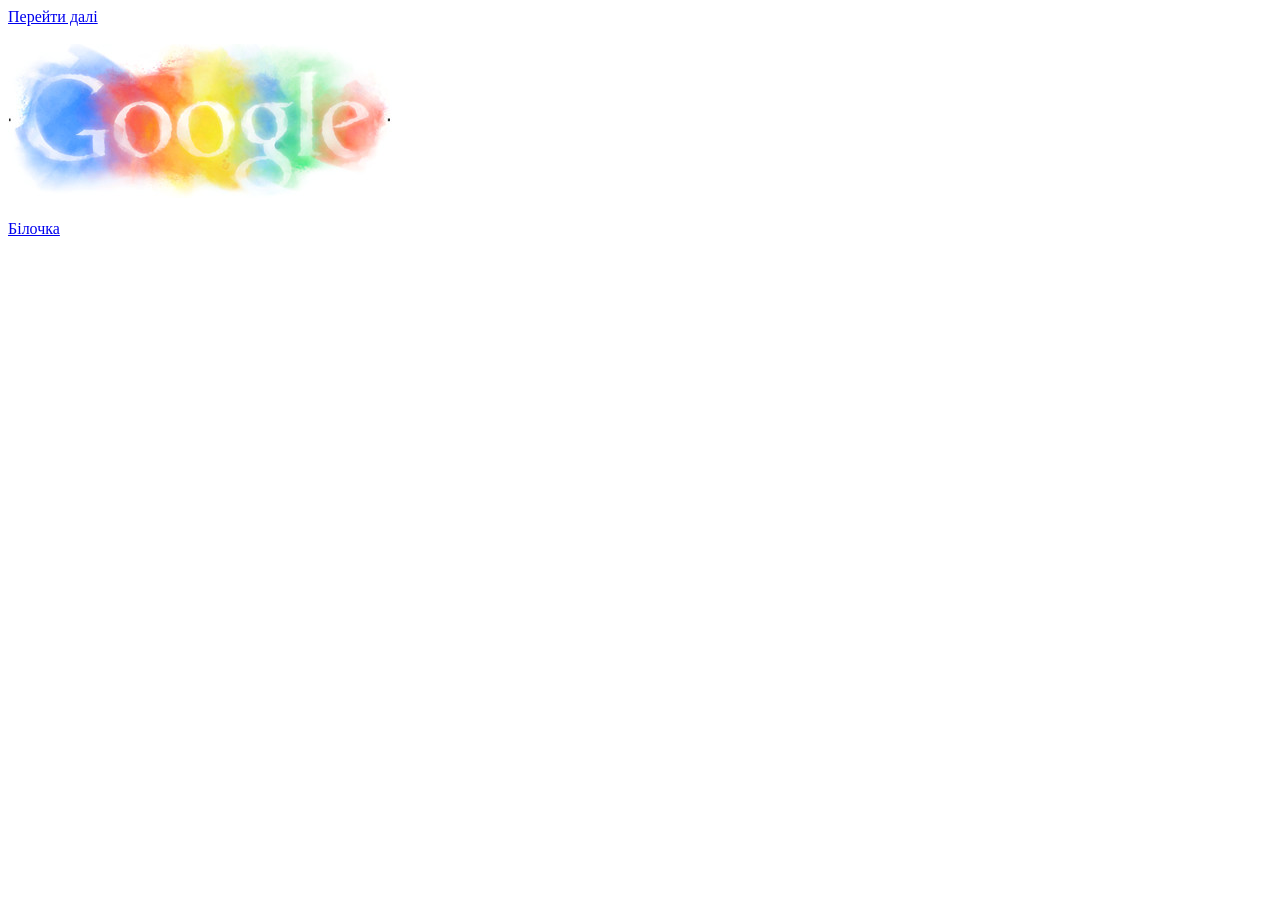
<file: lab-02/index.html>
<!DOCTYPE html>
<html lang="de">
<head>
    <meta charset="UTF-8">
    <title>Index</title>
</head>
<body>

    <a href="page1.html">Перейти далі</a>

    <br><br>


    <a href="https://google.com" >
        <img src="assets/google.jpg" alt="Google">
    </a>

    <br><br>

    <a href="assets/animals/animals2.jpg">Білочка</a>

</body>
</html>
</file>
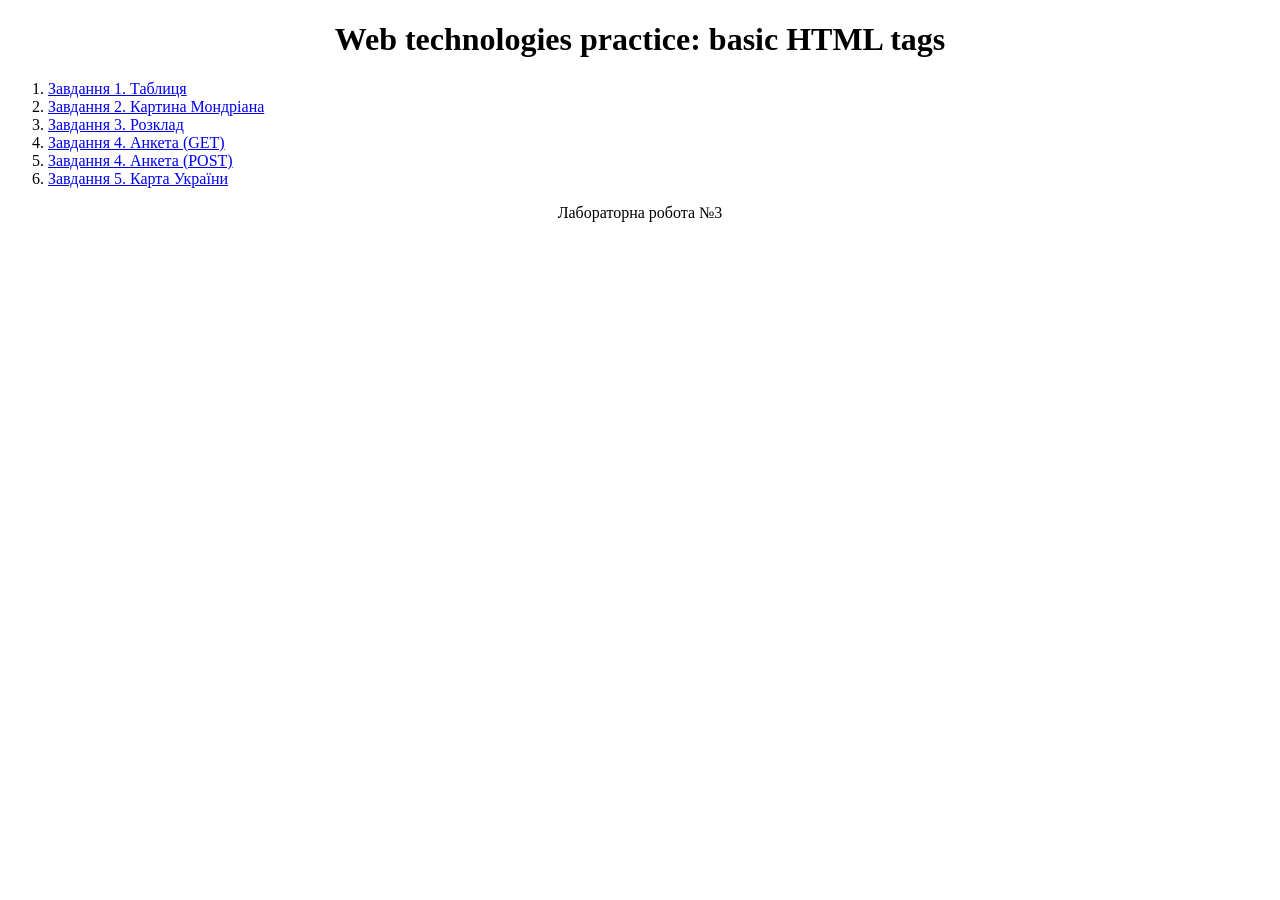
<file: lab-03/index.html>
<!doctype html>
<html lang="uk">
<head>
  <meta charset="UTF-8">
  <meta name="viewport"
        content="width=device-width, user-scalable=no, initial-scale=1.0, maximum-scale=1.0, minimum-scale=1.0">
  <meta http-equiv="X-UA-Compatible" content="ie=edge">
  <title>Web technologies practice: basic HTML tags</title>
  <style>
    h1 { text-align: center; }
    a { font-size: 16px; }
  </style>
</head>
<body>
  <header>
    <h1>Web technologies practice: basic HTML tags</h1>
  </header>
  <main>
    <ol>
      <li><a href="project_parts/table.html" target="_blank">Завдання 1. Таблиця</a></li>
      <li><a href="project_parts/mondrian.html" target="_blank">Завдання 2. Картина Мондріана</a></li>
      <li><a href="project_parts/schedule.html" target="_blank">Завдання 3. Розклад</a></li>
      <li><a href="project_parts/questionnaire.html" target="_blank">Завдання 4. Анкета (GET)</a></li>
      <li><a href="project_parts/questionnaire-post.html" target="_blank">Завдання 4. Анкета (POST)</a></li>
      <li><a href="project_parts/map.html" target="_blank">Завдання 5. Карта України</a></li>
    </ol>
  </main>
  <footer>
    <p style="text-align:center">Лабораторна робота №3</p>
  </footer>
</body>
</html>
</file>
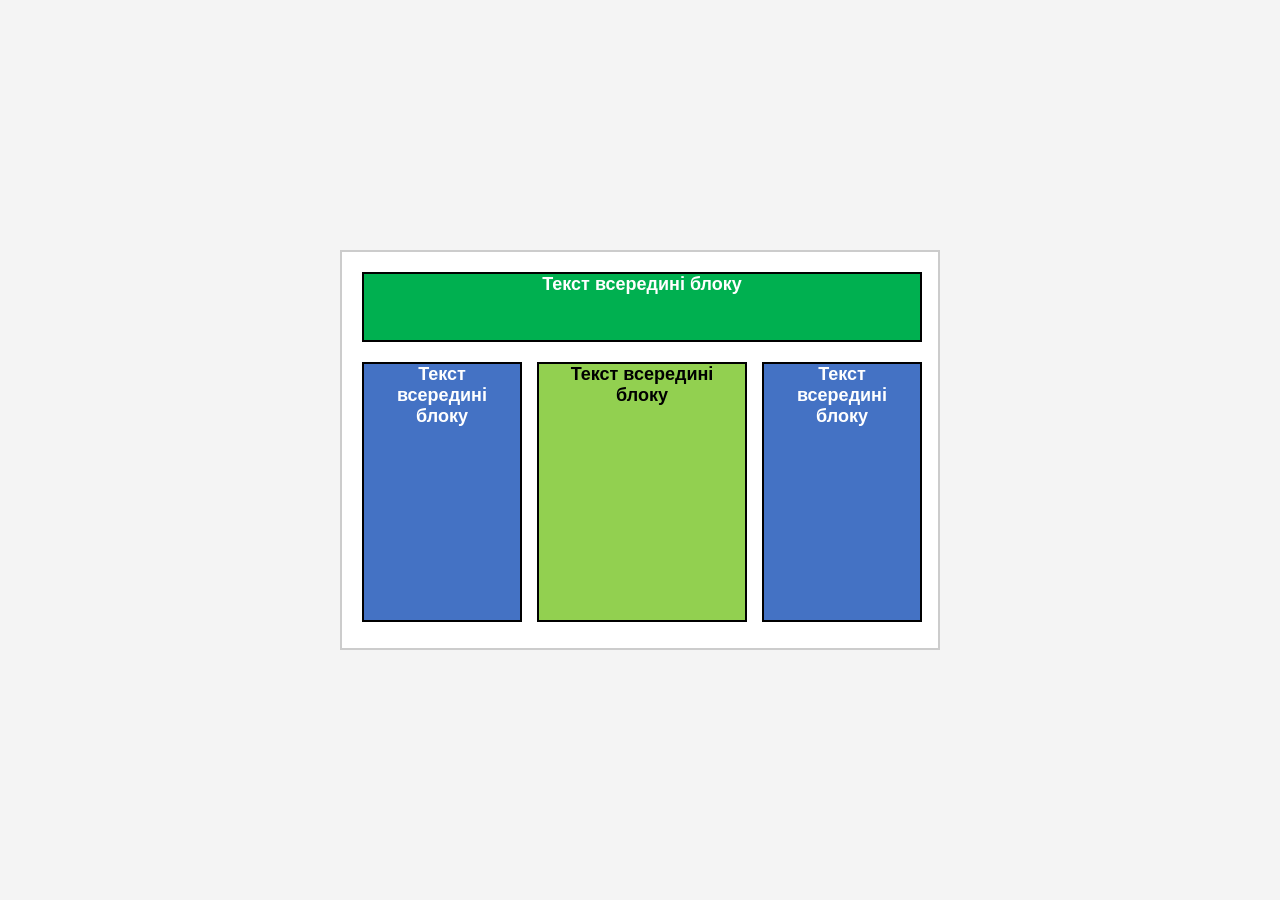
<file: Task-1/index.html>
<!DOCTYPE html>
<html lang="uk">
<head>
    <meta charset="UTF-8">
    <meta name="viewport" content="width=device-width, initial-scale=1.0">
    <title>Варіант 1 — Блокова верстка</title>
    <link rel="stylesheet" href="style.css">
</head>
<body>

<div class="container">
    <div class="block block-top">
        Текст всередині блоку
    </div>

    <div class="block block-left">
        Текст<br>всередині<br>блоку
    </div>

    <div class="block block-center">
        Текст всередині<br>блоку
    </div>

    <div class="block block-right">
        Текст<br>всередині<br>блоку
    </div>
</div>

</body>
</html>
</file>
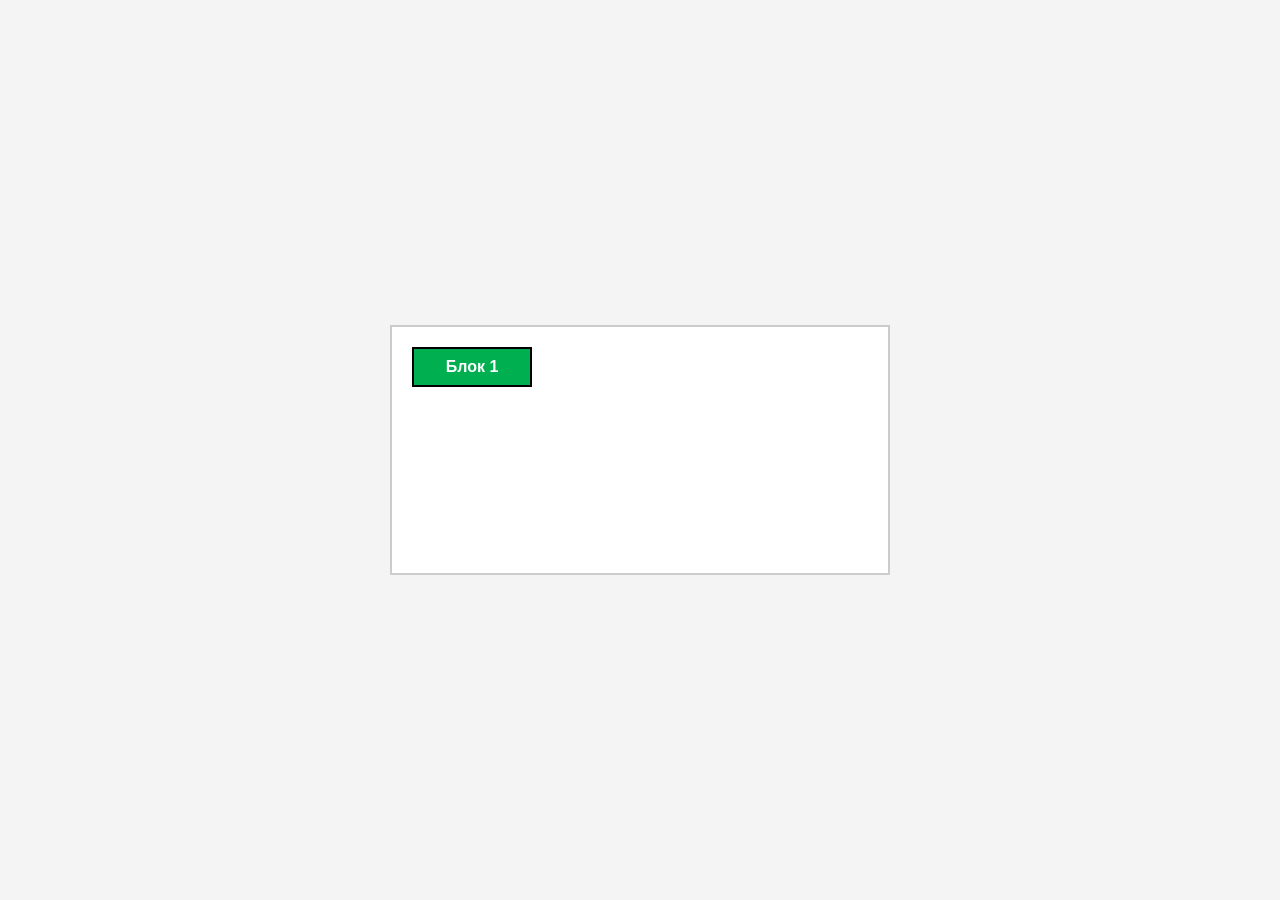
<file: Task-2/index.html>
<!DOCTYPE html>
<html lang="uk">
<head>
    <meta charset="UTF-8">
    <meta name="viewport" content="width=device-width, initial-scale=1.0">
    <title>Завдання 2 — Варіант 1</title>
    <link rel="stylesheet" href="style.css">
</head>
<body>

<div class="container">
    <div class="block block-1">
        Блок 1
    </div>

    <div class="block block-2">
        Текст<br>всередині<br>Блоку 2
    </div>

    <div class="block block-3">
        Текст<br>всередині<br>Блоку 3
    </div>
</div>

</body>
</html>
</file>
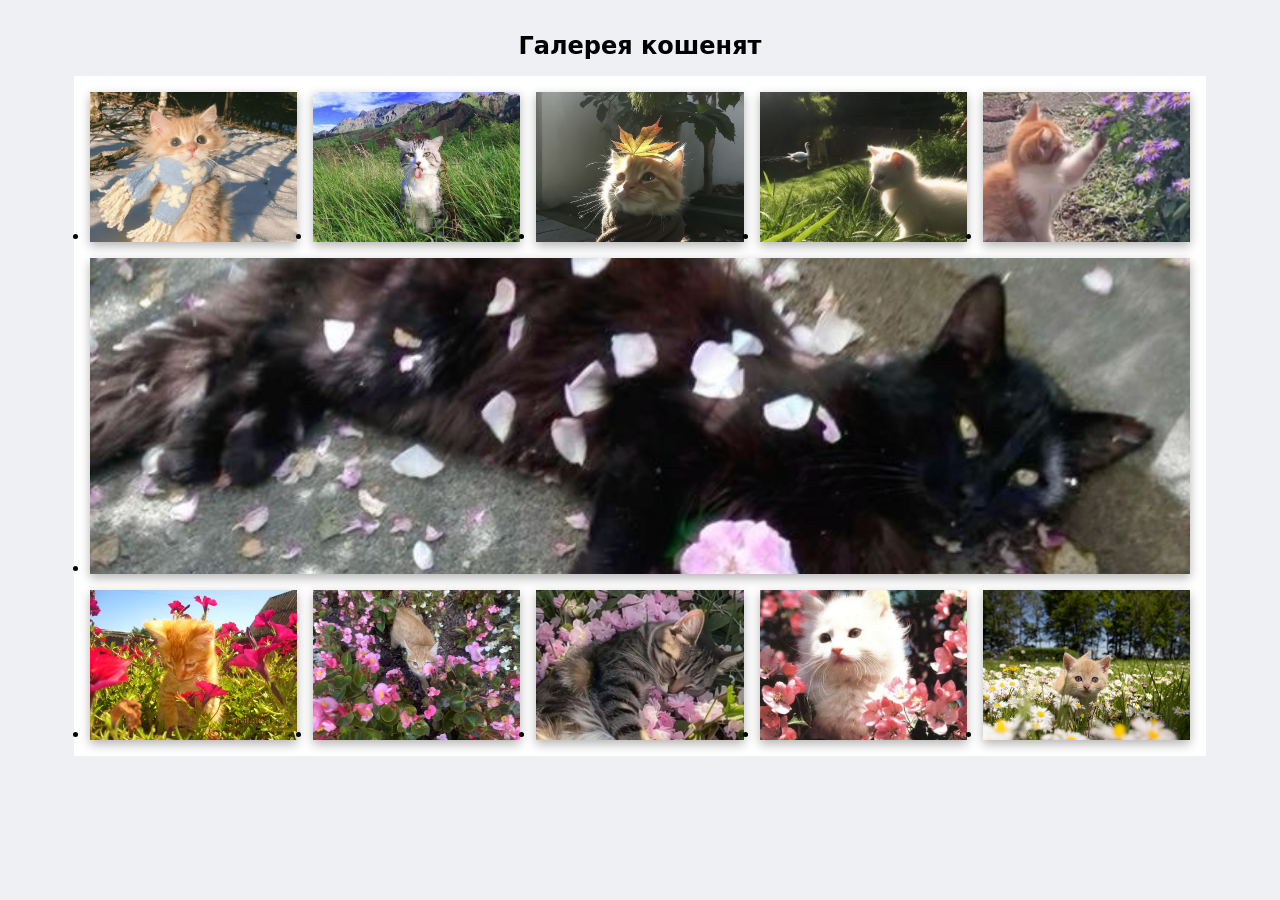
<file: Task-3/index.html>
<!DOCTYPE html>
<html lang="uk">
<head>
  <meta charset="UTF-8">
  <meta name="viewport" content="width=device-width, initial-scale=1">
  <title>Галерея кошенят</title>
  <link rel="stylesheet" href="css/style.css">
</head>
<body>
  <center>
  <h1>Галерея кошенят</h1>
  </center>

  <ul class="gallery">
      <li><img src="img/kit1.jpg" alt="Кошеня 1"></li>
      <li><img src="img/kit2.jpg" alt="Кошеня 2"></li>
      <li><img src="img/kit3.jpg" alt="Кошеня 3"></li>
      <li><img src="img/kit4.jpg" alt="Кошеня 4"></li>
      <li><img src="img/kit5.jpg" alt="Кошеня 5"></li>
      <li class="wide"><img src="img/panorama.jpg" alt="Кошенята (панорама)"></li>
      <li><img src="img/kit6.jpg" alt="Кошеня 6"></li>
      <li><img src="img/kit7.jpg" alt="Кошеня 7"></li>
      <li><img src="img/kit8.jpg" alt="Кошеня 8"></li>
      <li><img src="img/kit9.jpg" alt="Кошеня 9"></li>
      <li><img src="img/kit10.jpg" alt="Кошеня 10"></li>
  </ul>
</body>
</html>
</file>
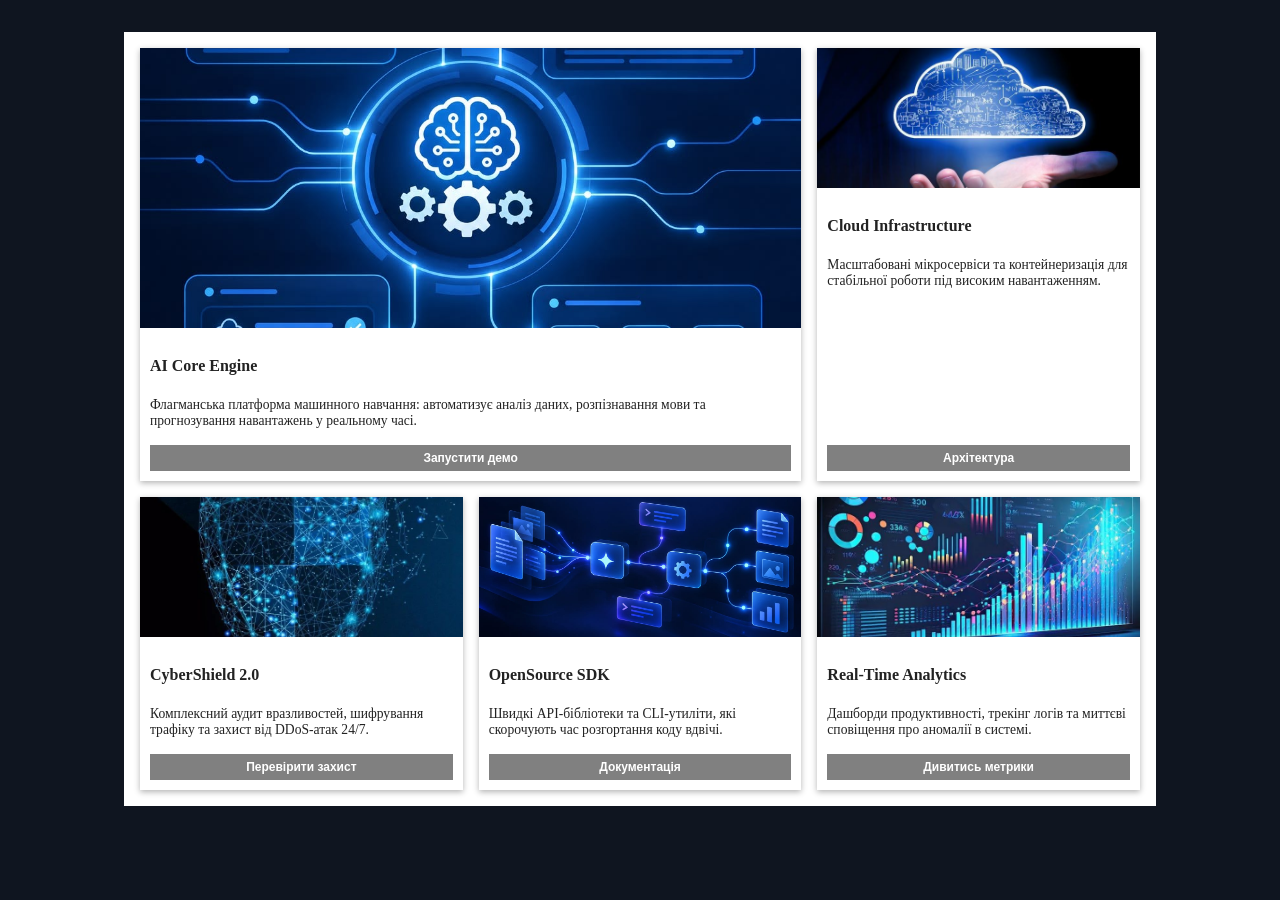
<file: Task-4/index.html>
<!DOCTYPE html>
<html lang="uk">
<head>
    <meta charset="UTF-8">
    <meta name="viewport" content="width=device-width, initial-scale=1">
    <title>TechLab — IT-рішення та проєкти</title>
    <link rel="stylesheet" href="css/style.css">
</head>
<body>
<main class="cards">
<!--Всі фотграії взяті з pinterest.com-->
    <article class="card card--wide">
        <img src="img/ai-core.jpg" alt="Нейромережевий двигун">
        <div class="card__body">
            <h2 class="card__title">AI Core Engine</h2>
            <p class="card__text">Флагманська платформа машинного навчання: автоматизує аналіз даних, розпізнавання мови та прогнозування навантажень у реальному часі.</p>
            <a class="card__button" href="#">Запустити демо</a>
        </div>
    </article>

    <article class="card">
        <img src="img/cloud-infra.jpg" alt="Хмарна інфраструктура">
        <div class="card__body">
            <h2 class="card__title">Cloud Infrastructure</h2>
            <p class="card__text">Масштабовані мікросервіси та контейнеризація для стабільної роботи під високим навантаженням.</p>
            <a class="card__button" href="#">Архітектура</a>
        </div>
    </article>

    <article class="card">
        <img src="img/cyber-sec.jpg" alt="Кібербезпека">
        <div class="card__body">
            <h2 class="card__title">CyberShield 2.0</h2>
            <p class="card__text">Комплексний аудит вразливостей, шифрування трафіку та захист від DDoS-атак 24/7.</p>
            <a class="card__button" href="#">Перевірити захист</a>
        </div>
    </article>

    <article class="card">
        <img src="img/dev-tools.jpg" alt="Інструменти розробника">
        <div class="card__body">
            <h2 class="card__title">OpenSource SDK</h2>
            <p class="card__text">Швидкі API-бібліотеки та CLI-утиліти, які скорочують час розгортання коду вдвічі.</p>
            <a class="card__button" href="#">Документація</a>
        </div>
    </article>

    <article class="card">
        <img src="img/analytics.jpg" alt="Системний моніторинг">
        <div class="card__body">
            <h2 class="card__title">Real-Time Analytics</h2>
            <p class="card__text">Дашборди продуктивності, трекінг логів та миттєві сповіщення про аномалії в системі.</p>
            <a class="card__button" href="#">Дивитись метрики</a>
        </div>
    </article>
</main>
</body>
</html>
</file>
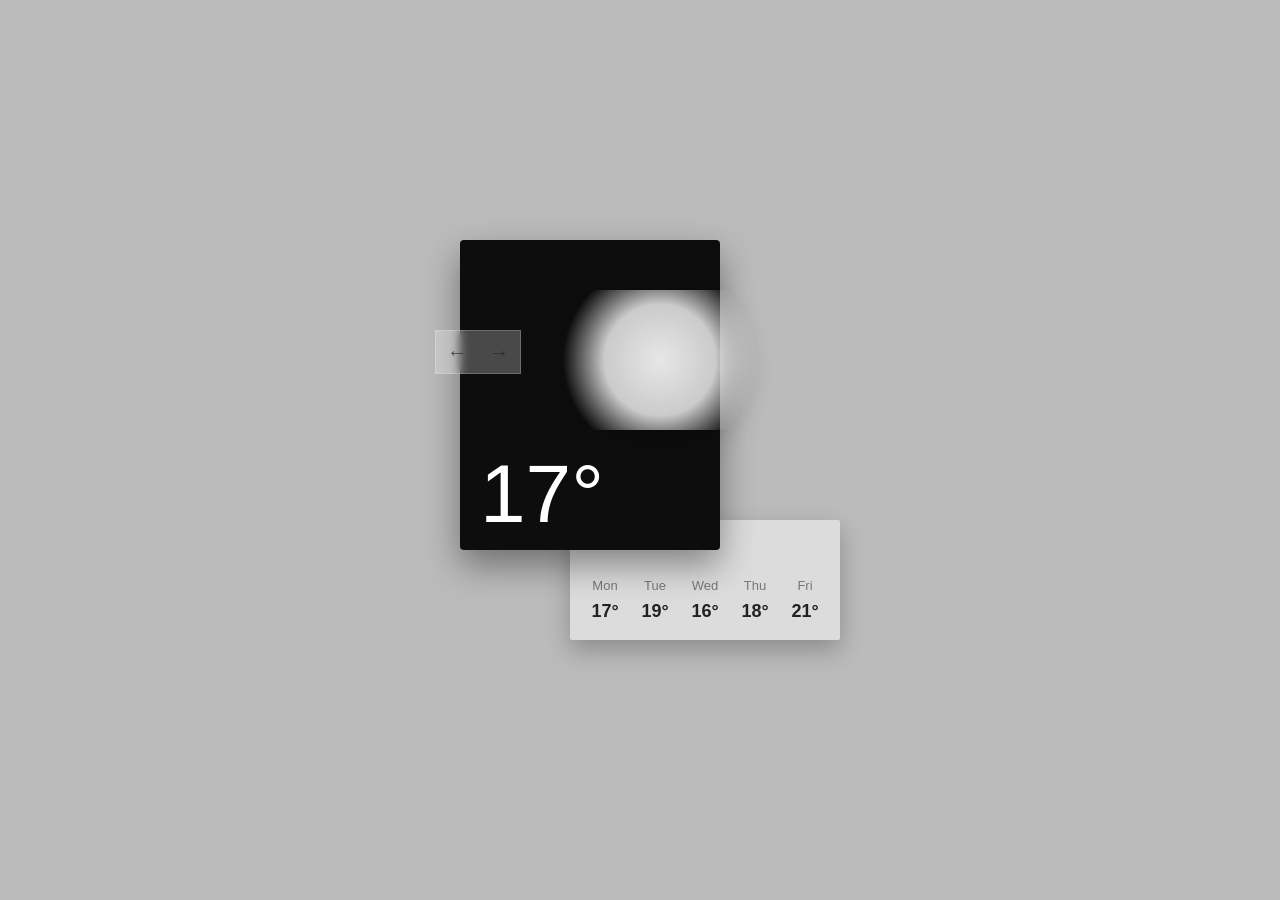
<file: Task-5/index.html>
<!DOCTYPE html>
<html lang="uk">
<head>
    <meta charset="UTF-8">
    <meta name="viewport" content="width=device-width, initial-scale=1.0">
    <title>Завдання 5 — Віджет погоди</title>
    <link rel="stylesheet" href="style.css">
</head>
<body>

<div class="weather-widget">
    <div class="main-card">
        <div class="nav-arrows">
            <button class="arrow-btn">&larr;</button>
            <button class="arrow-btn">&rarr;</button>
        </div>

        <div class="cloud-image"></div>

        <div class="current-temp">17°</div>
    </div>

    <div class="forecast-card">
        <div class="forecast-day">
            <span class="day-name">Mon</span>
            <span class="day-temp">17°</span>
        </div>
        <div class="forecast-day">
            <span class="day-name">Tue</span>
            <span class="day-temp">19°</span>
        </div>
        <div class="forecast-day">
            <span class="day-name">Wed</span>
            <span class="day-temp">16°</span>
        </div>
        <div class="forecast-day">
            <span class="day-name">Thu</span>
            <span class="day-temp">18°</span>
        </div>
        <div class="forecast-day">
            <span class="day-name">Fri</span>
            <span class="day-temp">21°</span>
        </div>
    </div>
</div>

</body>
</html>
</file>
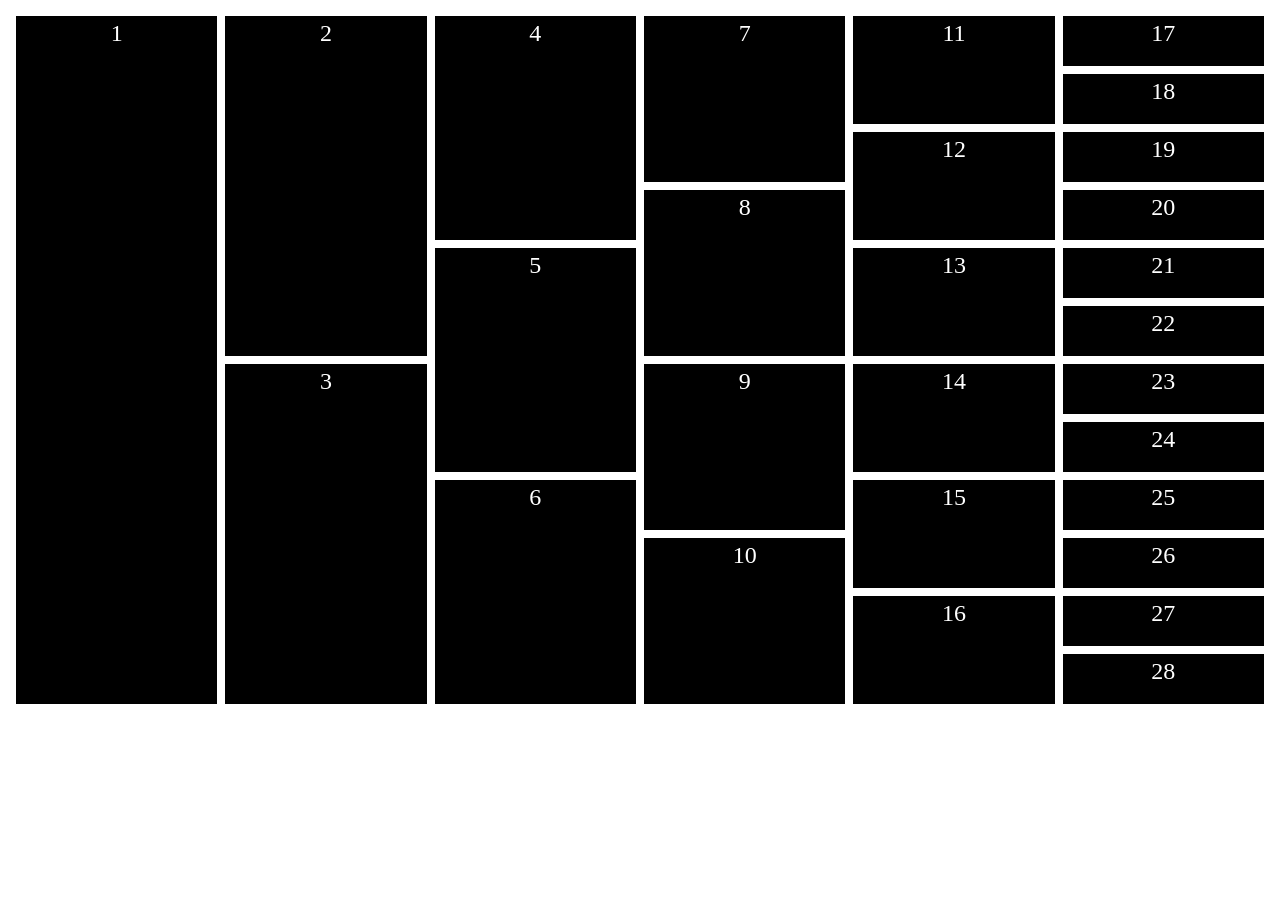
<file: Task-6/index.html>
<!DOCTYPE html>
<html lang="uk">
<head>
  <meta charset="UTF-8">
  <meta name="viewport" content="width=device-width, initial-scale=1">
  <title>Деревовидна структура</title>
  <link rel="stylesheet" href="css/style.css">
</head>
<body>
  <div class="grid">
    <div class="block level-1"></div>
    <div class="block level-2"></div>
    <div class="block level-2"></div>
    <div class="block level-3"></div>
    <div class="block level-3"></div>
    <div class="block level-3"></div>
    <div class="block level-4"></div>
    <div class="block level-4"></div>
    <div class="block level-4"></div>
    <div class="block level-4"></div>
    <div class="block level-5"></div>
    <div class="block level-5"></div>
    <div class="block level-5"></div>
    <div class="block level-5"></div>
    <div class="block level-5"></div>
    <div class="block level-5"></div>
    <div class="block"></div>
    <div class="block"></div>
    <div class="block"></div>
    <div class="block"></div>
    <div class="block"></div>
    <div class="block"></div>
    <div class="block"></div>
    <div class="block"></div>
    <div class="block"></div>
    <div class="block"></div>
    <div class="block"></div>
    <div class="block"></div>
  </div>
</body>
</html>
</file>
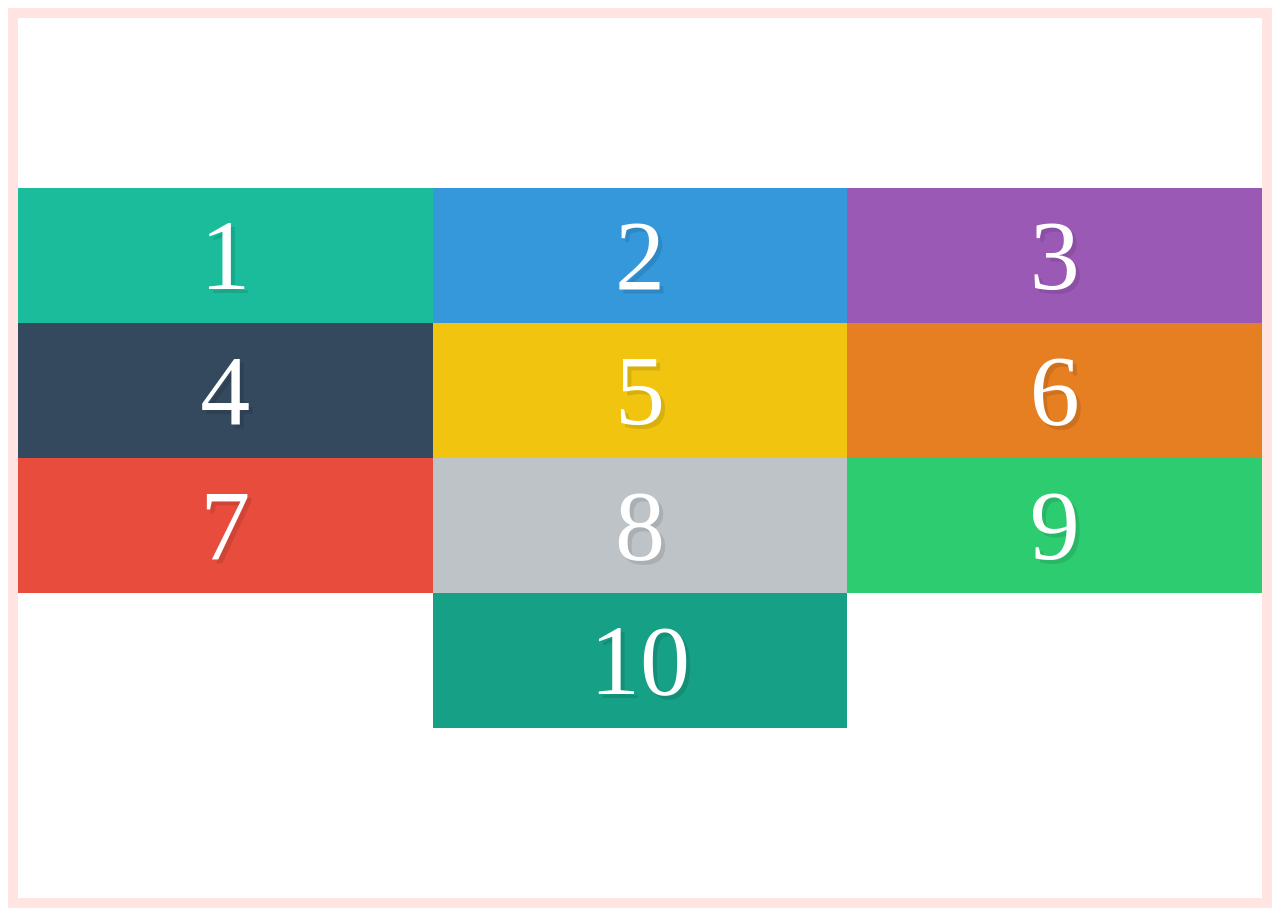
<file: Task-2/Alignment and Centering with align-content/index.html>
<!doctype html>
<html lang="en">
<head>
    <meta charset="UTF-8">
    <title>FlexBox Tutorial</title>
    <link rel="stylesheet" href="style.css">
</head>
<body>

<div class="container">
    <div class="box box1">1</div>
    <div class="box box2">2</div>
    <div class="box box3">3</div>
    <div class="box box4">4</div>
    <div class="box box5">5</div>
    <div class="box box6">6</div>
    <div class="box box7">7</div>
    <div class="box box8">8</div>
    <div class="box box9">9</div>
    <div class="box box10">10</div>
</div>

</body>
</html>
</file>
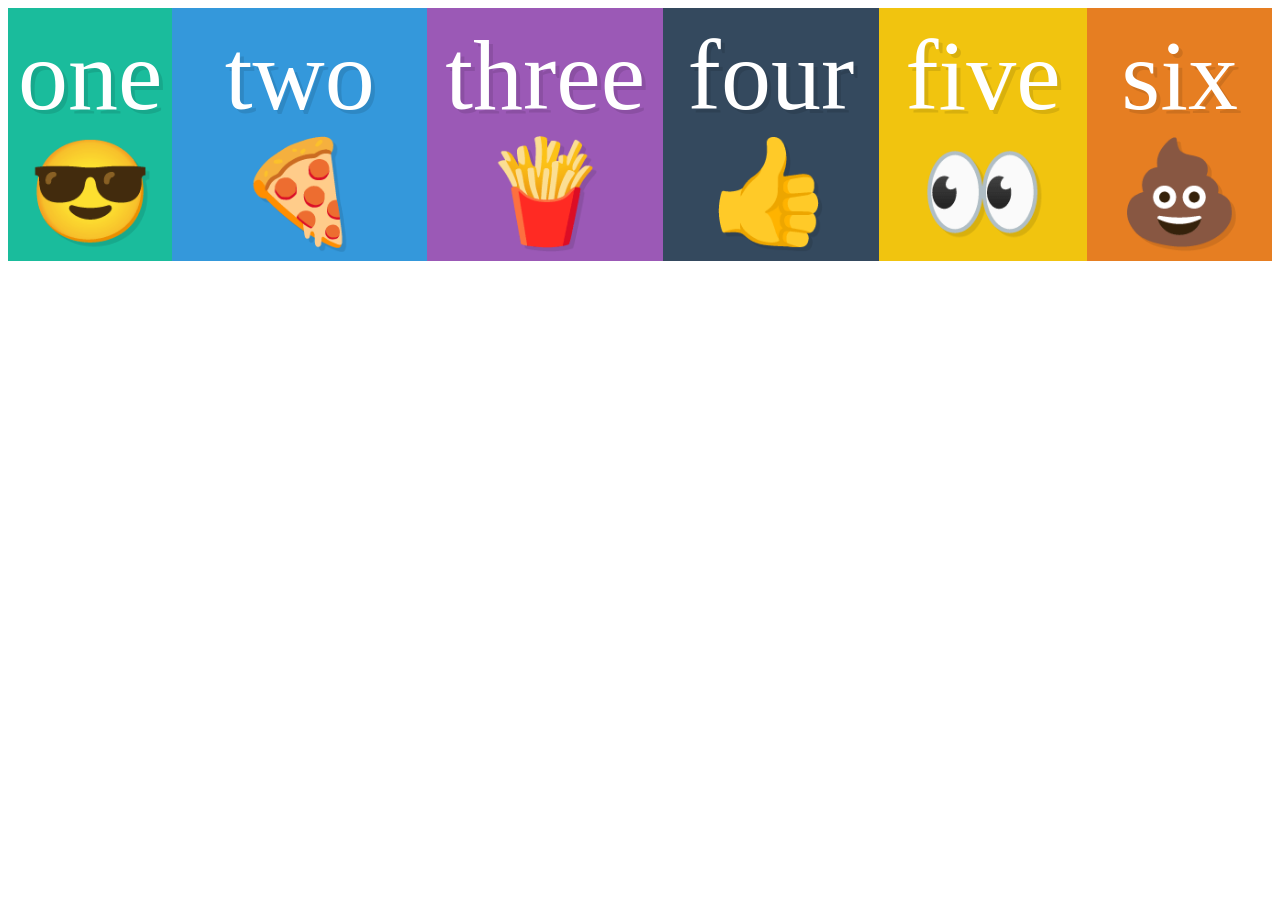
<file: Task-2/Finally understanding Flexbox flex-grow, flex-shrink and flex-basis/index.html>
<!doctype html>
<html lang="en">
<head>
    <meta charset="UTF-8">
    <title>FlexBox Tutorial</title>
    <link rel="stylesheet" href="style.css">
</head>
<body>

<div class="container">
    <div class="box box1">one 😎</div>
    <div class="box box2">two 🍕</div>
    <div class="box box3">three 🍟</div>
    <div class="box box4">four 👍</div>
    <div class="box box5">five 👀</div>
    <div class="box box6">six 💩</div>
</div>

</body>
</html>
</file>
<file: Task-1/style.css>
* {
    box-sizing: border-box;
    margin: 0;
    padding: 0;
}

body {
    display: flex;
    justify-content: center;
    align-items: center;
    min-height: 100vh;
    background-color: #f4f4f4;
    font-family: Arial, sans-serif;
}

.container {
    position: relative;
    width: 600px;
    height: 400px;
    background-color: #ffffff;
    border: 2px solid #ccc;
    padding: 10px;
}

.block {
    position: absolute;
    display: flex;
    justify-content: center;
    text-align: center;
    color: #ffffff;
    font-weight: bold;
    font-size: 18px;
    border: 2px solid #000000;
}

.block-top {
    top: 20px;
    left: 20px;
    width: 560px;
    height: 70px;
    background-color: #00b050;
    z-index: 1;
}

.block-left {
    top: 110px;
    left: 20px;
    width: 160px;
    height: 260px;
    background-color: #4472c4;
    z-index: 1;
}

.block-center {
    top: 110px;
    left: 195px;
    width: 210px;
    height: 260px;
    background-color: #92d050;
    color: #000000;
    z-index: 2;
}

.block-right {
    top: 110px;
    left: 420px;
    width: 160px;
    height: 260px;
    background-color: #4472c4;
    z-index: 1;
}
</file>
<file: Task-2/style.css>
* {
    box-sizing: border-box;
    margin: 0;
    padding: 0;
}

body {
    display: flex;
    justify-content: center;
    align-items: center;
    min-height: 100vh;
    background-color: #f4f4f4;
    font-family: Arial, sans-serif;
}

.container {
    display: flex;
    align-items: flex-start;
    gap: 15px;
    padding: 20px;
    background-color: #ffffff;
    border: 2px solid #ccc;
    min-width: 500px;
    min-height: 250px;
}

/* Загальні стилі для блоків */
.block {
    display: flex;
    justify-content: center;
    align-items: center;
    text-align: center;
    color: #ffffff;
    font-weight: bold;
    border: 2px solid #000000;
    transition: opacity 0.3s ease, visibility 0.3s ease;
}

/* Блок 1: зелений, завжди видимий */
.block-1 {
    width: 120px;
    height: 40px;
    background-color: #00b050;
    cursor: pointer;
}

/* Блок 2: синій, початково прихований */
.block-2 {
    width: 120px;
    height: 200px;
    background-color: #4472c4;
    opacity: 0;
    visibility: hidden;
}

/* Блок 3: фіолетовий, початково прихований */
.block-3 {
    width: 120px;
    height: 200px;
    background-color: #7030a0;
    opacity: 0;
    visibility: hidden;
}

/* --- Логіка появи за допомогою :hover та суміжних селекторів --- */

/* При наведенні на Блок 1 з'являється Блок 2 */
.block-1:hover + .block-2 {
    opacity: 1;
    visibility: visible;
}

/* При наведенні безпосередньо на Блок 2 він залишається видимим */
.block-2:hover {
    opacity: 1;
    visibility: visible;
}

/* При наведенні на Блок 2 (або якщо курсор утримується на ньому) з'являється Блок 3 */
.block-2:hover + .block-3 {
    opacity: 1;
    visibility: visible;
}

/* При наведенні безпосередньо на Блок 3 він та Блок 2 залишаються видимими */
.block-3:hover {
    opacity: 1;
    visibility: visible;
}
</file>
<file: Task-3/css/style.css>
:root {
  --gap: 16px;
  --row-height: 150px;
  --page-width: 1100px;
  --color-page: #eef0f3;
  --color-card: #ffffff;
  --shadow: 0 4px 10px rgb(0 0 0 / 0.3);
}

body {
  padding: 24px 16px;
  background-color: var(--color-page);
  font-family: system-ui, Arial, sans-serif;
}

h1 {
  max-width: var(--page-width);
  margin: 0 auto 16px;
  font-size: 1.5rem;
}

.gallery {
  display: grid;
  grid-template-columns: repeat(5, 1fr);
  grid-auto-rows: var(--row-height);
  gap: var(--gap);
  max-width: var(--page-width);
  margin: 0 auto;
  padding: var(--gap);
  background-color: var(--color-card);
}

.gallery li {
  box-shadow: var(--shadow);
}

.gallery img {
  width: 100%;
  height: 100%;
  object-fit: cover;
}


.wide {
  grid-column: 1 / -1;
  grid-row: span 2;
}

@media (max-width: 768px) {
  .gallery {
    grid-template-columns: repeat(3, 1fr);
  }


  .wide {
    order: -1;
    grid-row: span 1;
  }


  .gallery li:last-child {
    grid-column: 1 / -1;
  }
}

@media (max-width: 576px) {
  .gallery {
    grid-template-columns: repeat(2, 1fr);
  }

  .gallery li:last-child {
    grid-column: auto;
  }
}
</file>
<file: Task-4/css/style.css>
:root {
  --gap: 16px;
  --page-width: 1000px;
  --img-height: 140px;
  --img-height-wide: 280px;
  --color-page: #0f1520;
  --color-card: #ffffff;
  --color-text: #222222;
  --color-button: #808080;
  --shadow: 0 2px 6px rgb(0 0 0 / 0.3);
}

body {
  padding: 24px 16px;
  background-color: var(--color-page);
  font-family: "Times New Roman", Georgia, serif;
  color: var(--color-text);
}

.cards {
  display: grid;
  grid-template-columns: repeat(3, 1fr);
  gap: var(--gap);
  max-width: var(--page-width);
  margin: 0 auto;
  padding: var(--gap);
  background-color: var(--color-card);
}

.card--wide {
  grid-column: span 2;
}

.card {
  display: flex;
  flex-direction: column;
  min-width: 0;
  overflow: hidden;
  background-color: var(--color-card);
  box-shadow: var(--shadow);
}

.card img {
  width: 100%;
  height: var(--img-height);
  object-fit: cover;
}

.card--wide img {
  height: var(--img-height-wide);
}

.card__body {
  display: flex;
  flex: 1;
  flex-direction: column;
  padding: 16px 10px 10px;
}

.card__title {
  margin-bottom: 8px;
  font-size: 1rem;
  overflow-wrap: anywhere;
}

.card__text {
  margin-bottom: 16px;
  font-size: 0.85rem;
  overflow-wrap: anywhere;
  display: -webkit-box;
  -webkit-line-clamp: 4;
  line-clamp: 4;
  -webkit-box-orient: vertical;
  overflow: hidden;
}

.card__button {
  margin-top: auto;
  padding: 6px 10px;
  background-color: var(--color-button);
  color: #ffffff;
  font-family: Arial, sans-serif;
  font-size: 0.75rem;
  font-weight: bold;
  text-align: center;
  text-decoration: none;
}

@media (max-width: 768px) {
  .cards {
    grid-template-columns: repeat(2, 1fr);
  }
}

@media (max-width: 576px) {
  .cards {
    grid-template-columns: 1fr;
  }

  .card--wide {
    grid-column: auto;
  }

  .card--wide img {
    height: var(--img-height);
  }
}
</file>
<file: Task-5/style.css>
* {
    box-sizing: border-box;
    margin: 0;
    padding: 0;
}

body {
    background-color: #bbbbbb;
    font-family: 'Helvetica Neue', Arial, sans-serif;
    display: flex;
    justify-content: center;
    align-items: center;
    min-height: 100vh;
}

.weather-widget {
    position: relative;
    width: 420px;
    height: 420px;
}

.main-card {
    position: absolute;
    top: 0;
    left: 30px;
    width: 260px;
    height: 310px;
    background-color: #0d0d0d;
    border-radius: 4px;
    box-shadow: 0 15px 35px rgba(0, 0, 0, 0.4);
    z-index: 2;
    overflow: visible;
    padding: 20px;
}

.nav-arrows {
    position: absolute;
    top: 90px;
    left: -25px;
    display: flex;
    background: rgba(255, 255, 255, 0.25);
    backdrop-filter: blur(5px);
    border: 1px solid rgba(255, 255, 255, 0.2);
    z-index: 4;
}

.arrow-btn {
    width: 42px;
    height: 42px;
    background: transparent;
    border: none;
    color: #222222;
    font-size: 20px;
    cursor: pointer;
    display: flex;
    align-items: center;
    justify-content: center;
    opacity: 0.7;
    transition: opacity 0.2s;
}

.arrow-btn:hover {
    opacity: 1;
    background: rgba(255, 255, 255, 0.2);
}

.cloud-image {
    position: absolute;
    top: 50px;
    right: -60px;
    width: 240px;
    height: 140px;
    background: radial-gradient(circle at 50% 50%, #ffffff 0%, #e0e0e0 40%, rgba(255, 255, 255, 0) 70%);
    filter: drop-shadow(0 10px 15px rgba(0, 0, 0, 0.3));
    opacity: 0.9;
    pointer-events: none;
    z-index: 3;
}

.current-temp {
    position: absolute;
    bottom: 15px;
    left: 20px;
    color: #ffffff;
    font-size: 82px;
    font-weight: 300;
    line-height: 1;
}

.forecast-card {
    position: absolute;
    bottom: 20px;
    right: 10px;
    width: 270px;
    height: 120px;
    background-color: #dcdcdc;
    border-radius: 2px;
    box-shadow: 0 10px 25px rgba(0, 0, 0, 0.25);
    z-index: 1;
    display: flex;
    justify-content: space-around;
    align-items: flex-end;
    padding: 18px 10px;
}

.forecast-day {
    display: flex;
    flex-direction: column;
    align-items: center;
    gap: 8px;
}

.day-name {
    font-size: 13px;
    color: #777777;
}

.day-temp {
    font-size: 18px;
    font-weight: 600;
    color: #222222;
}
</file>
<file: Task-6/css/style.css>
:root {
  --gap: 8px;
  --row-height: 50px;
  --color-block: #000000;
  --color-text: #ffffff;
}

body {
  padding: var(--gap);
  font-size: 1.5rem;
}

.grid {
  display: grid;
  grid-template-columns: repeat(6, 1fr);
  grid-template-rows: repeat(12, var(--row-height));
  grid-auto-flow: column; 
  gap: var(--gap);
  counter-reset: block;
}

.block {
  padding-top: 4px;
  background-color: var(--color-block);
  color: var(--color-text);
  text-align: center;
  counter-increment: block;
}

.block::before {
  content: counter(block);
}


.level-1 { grid-row: span 12; } 
.level-2 { grid-row: span 6; }  
.level-3 { grid-row: span 4; }  
.level-4 { grid-row: span 3; } 
.level-5 { grid-row: span 2; }
</file>
<file: Task-2/Alignment and Centering with align-content/style.css>
/* Box-sizing border-box */
* { -moz-box-sizing: border-box; -webkit-box-sizing: border-box; box-sizing: border-box; }

/* Some default styles to make each box visible */
.box {
  color:white;
  font-size: 100px;
  text-align: center;
  text-shadow:4px 4px 0 rgba(0,0,0,0.1);
  padding:10px;
}

/* Colours for each box */
.box1 { background:#1abc9c; }
.box2 { background:#3498db; }
.box3 { background:#9b59b6; }
.box4 { background:#34495e; }
.box5 { background:#f1c40f; }
.box6 { background:#e67e22; }
.box7 { background:#e74c3c; }
.box8 { background:#bdc3c7; }
.box9 { background:#2ecc71; }
.box10 { background:#16a085; }

/* We start writing out flexbox here. The above is just page setup */
.container {
    display: flex;
    border:10px solid mistyrose;
    height:100vh;
    flex-wrap:wrap;
    justify-content:center;
    align-content:center;

}

.box{
    width:33.333%;
}
</file>
<file: Task-2/Finally understanding Flexbox flex-grow, flex-shrink and flex-basis/style.css>
/* Box-sizing border-box */
* { -moz-box-sizing: border-box; -webkit-box-sizing: border-box; box-sizing: border-box; }

/* Some default styles to make each box visible */
.box {
  color:white;
  font-size: 100px;
  text-align: center;
  text-shadow:4px 4px 0 rgba(0,0,0,0.1);
  padding:10px;
}

/* Colours for each box */
.box1 { background:#1abc9c; }
.box2 { background:#3498db; }
.box3 { background:#9b59b6; }
.box4 { background:#34495e; }
.box5 { background:#f1c40f; }
.box6 { background:#e67e22; }
.box7 { background:#e74c3c; }
.box8 { background:#bdc3c7; }
.box9 { background:#2ecc71; }
.box10 { background:#16a085; }

/* We start writing out flexbox here. The above is just page setup */
.container {
    display: flex;
}

.box1{
    flex:10 5 400px;
}

.box2{
    flex-basis:400px;
    flex-grow:1;
    flex-shrink:1;
}
</file>
